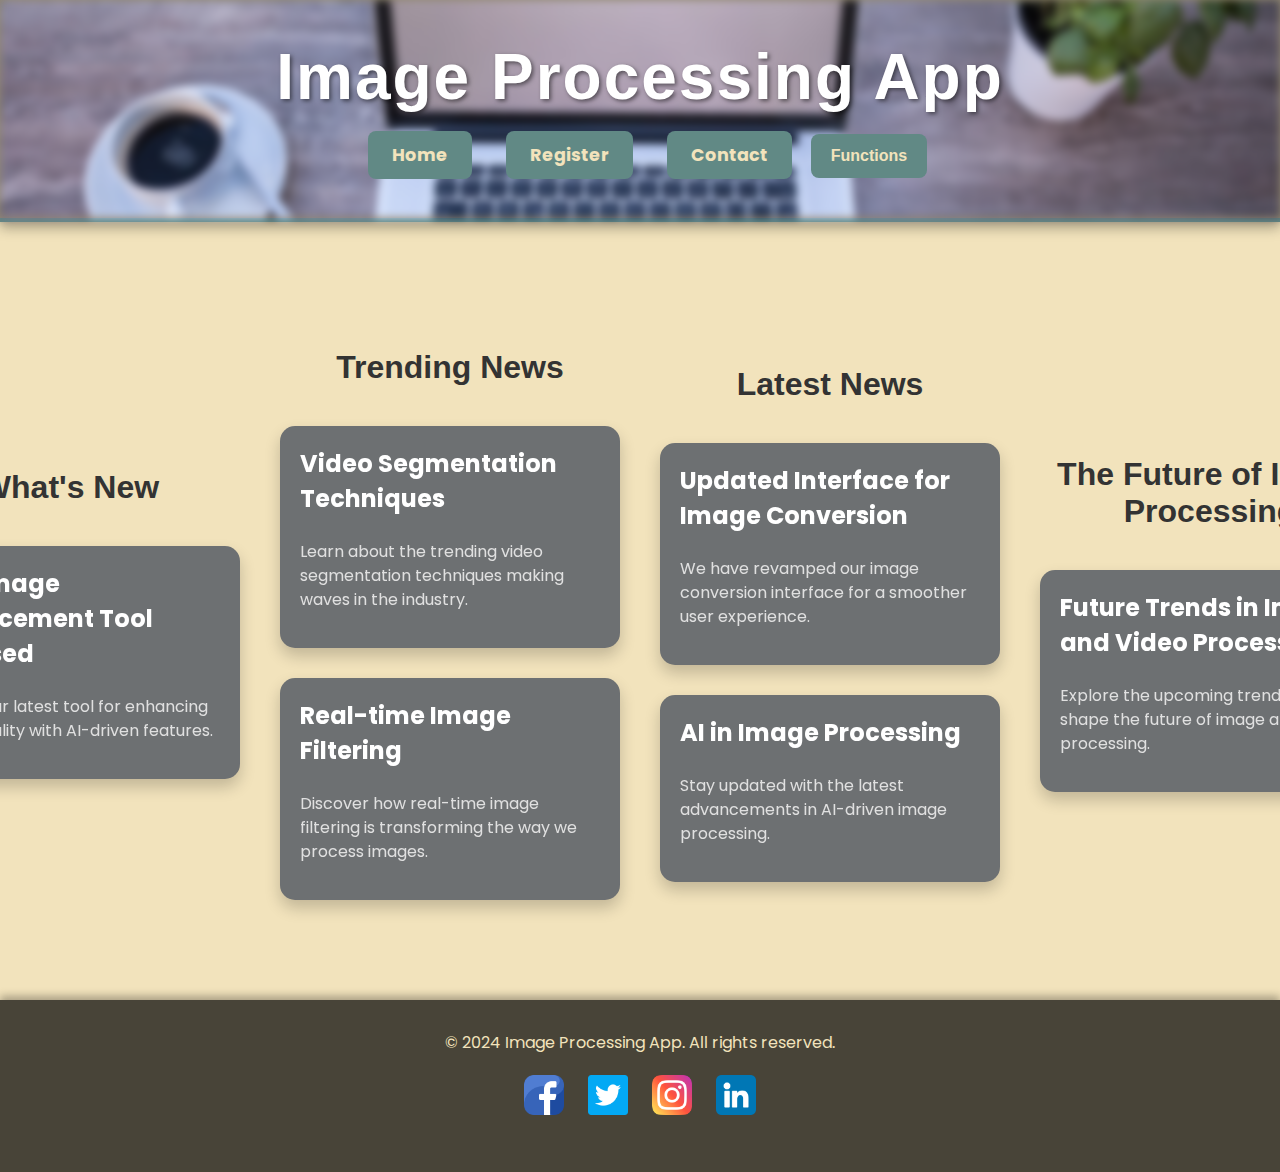
<file: index.html>
<!DOCTYPE html>
<html lang="en">
<head>
    <meta charset="viewport" content="width=device-width, initial-scale=1.0">
    <meta charset="UTF-8">
    <title>Image Processing App</title>
    <link rel="stylesheet" href="styles.css">
    <link rel="stylesheet" href="media.css">
    <link rel="icon" href="icom.png" type="image/x-icon">
    <link href="https://fonts.googleapis.com/css2?family=Poppins:wght@400;600&display=swap" rel="stylesheet">
</head>
<body>
    <header>
        <div class="header-container">
            <h1>Image Processing App</h1>
            
            <nav>
                <a href="home.html" class="nav-link">Home</a>
                <a href="Register.html" class="nav-link">Register</a>
                
                <a href="contact.html" class="nav-link">Contact</a>
                
                <!-- Dropdown Button -->
                <div class="dropdown">
                    <button class="dropdown-btn">Functions</button>
                    <div class="dropdown-content">
                        <a href="enhance.html" class="dropdown-item">Enhance</a>
                        <a href="filter.html" class="dropdown-item">Filters</a>
                        <a href="Convert.html" class="dropdown-item">Convert</a>
                        <a href="segmentation.html" class="dropdown-item">Segmentation</a>
                    </div> 
                </div>
            </nav>
        </div>
    </header>

    <main>
        <section id="whats-new" class="news-section">
            <h2>What's New</h2>
            <div class="news-container">
                <div class="news-card">
                    <h3>New Image Enhancement Tool Released</h3>
                    <p>Explore our latest tool for enhancing image quality with AI-driven features.</p>
                </div>
            </div>
        </section>

        <section id="trending-news" class="news-section">
            <h2>Trending News</h2>
            <div class="news-container">
                <div class="news-card">
                    <h3>Video Segmentation Techniques</h3>
                    <p>Learn about the trending video segmentation techniques making waves in the industry.</p>
                </div>
                <div class="news-card">
                    <h3>Real-time Image Filtering</h3>
                    <p>Discover how real-time image filtering is transforming the way we process images.</p>
                </div>
            </div>
        </section>

        <section id="latest-news" class="news-section">
            <h2>Latest News</h2>
            <div class="news-container">
                <div class="news-card">
                    <h3>Updated Interface for Image Conversion</h3>
                    <p>We have revamped our image conversion interface for a smoother user experience.</p>
                </div>
                <div class="news-card">
                    <h3>AI in Image Processing</h3>
                    <p>Stay updated with the latest advancements in AI-driven image processing.</p>
                </div>
            </div>
        </section>

        <section id="future" class="news-section">
            <h2>The Future of Image Processing</h2>
            <div class="news-container">
                <div class="news-card">
                    <h3>Future Trends in Image and Video Processing</h3>
                    <p>Explore the upcoming trends that will shape the future of image and video processing.</p>
                </div>
            </div>
        </section>
    </main>

    <footer>
        <p>&copy; 2024 Image Processing App. All rights reserved.</p>
        <div class="social-links">
            <a href="https://facebook.com" class="social-link" target="_blank">
                <img src="fb.png" alt="Facebook">
            </a>
            <a href="https://x.com/ShortTemperd007" class="social-link" target="_blank">
                <img src="x2.png" alt="Twitter">
            </a>
            <a href="https://www.instagram.com/shorttemperd007/" class="social-link" target="_blank">
                <img src="insta.png" alt="Instagram">
            </a>
            <a href="https://www.linkedin.com/in/muhammad-huzaifa-anjum-a80aa0279/" class="social-link" target="_blank">
                <img src="link.png" alt="LinkedIn">
            </a>
        </div>
    </footer> 
 
    <script src="enhance.js"></script>
</body>
</html>
</file>
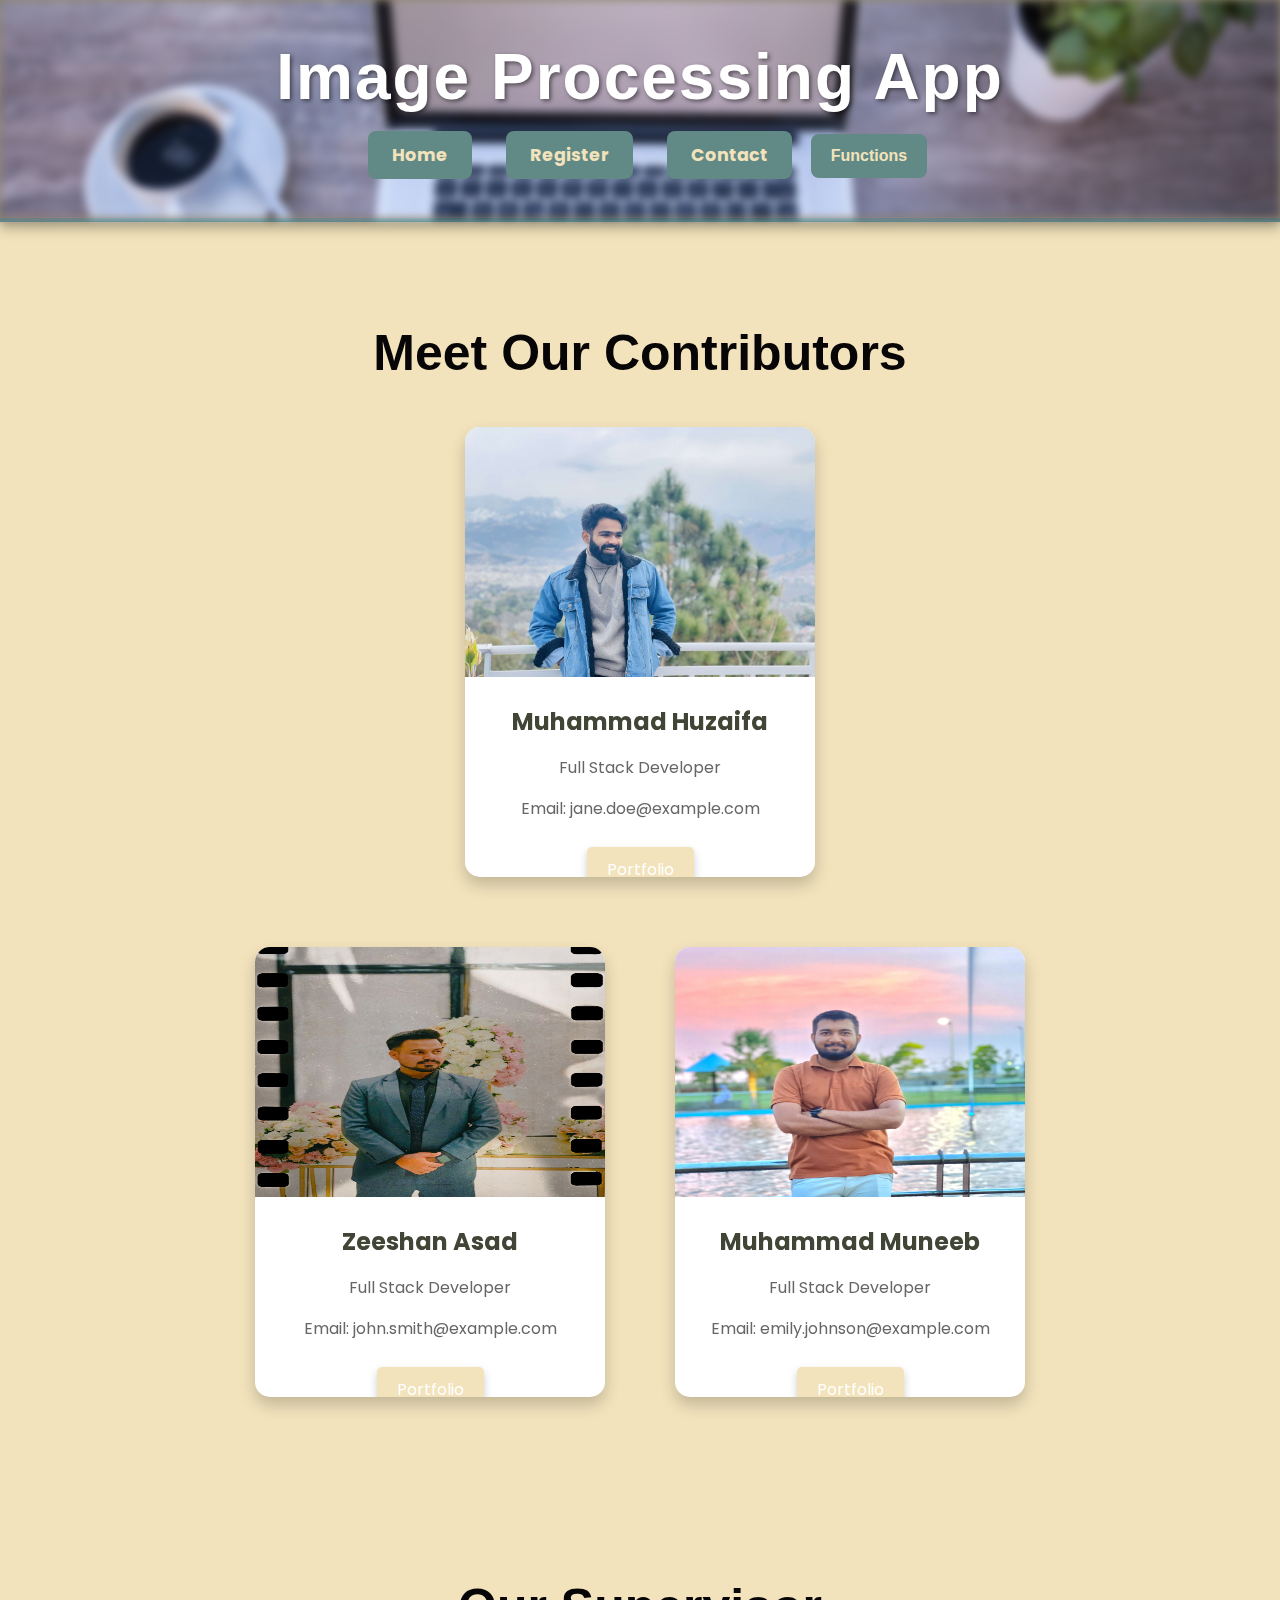
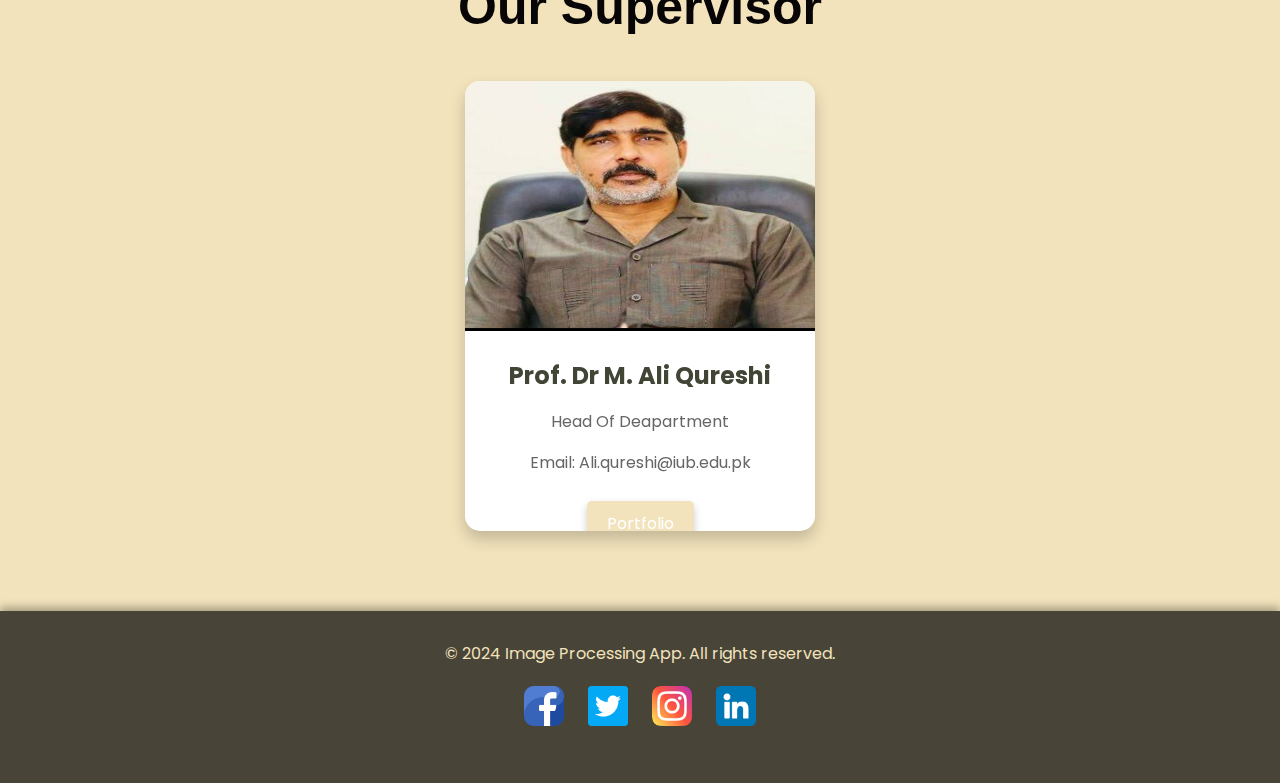
<file: contact.html>
<!DOCTYPE html>
<html lang="en">
<head>
    <meta name="viewport" content="width=device-width, initial-scale=1.0">
    <meta charset="UTF-8">
    <title>Image Processing App</title>
    <link rel="stylesheet" href="styles.css">
    <link rel="stylesheet" href="media.css">
    <link rel="icon" href="icom.png" type="image/x-icon">
    <link href="https://fonts.googleapis.com/css2?family=Poppins:wght@400;600&display=swap" rel="stylesheet">
</head>
<body>
    <header>
        <div class="header-container">
            <h1>Image Processing App</h1>
            
            <nav>
                <a href="home.html" class="nav-link">Home</a>
                <a href="Register.html" class="nav-link">Register</a>
             
                <a href="contact.html" class="nav-link">Contact</a>
                
                <!-- Dropdown Button -->
                <div class="dropdown">
                    <button class="dropdown-btn">Functions</button>
                    <div class="dropdown-content">
                        <a href="enhance.html" class="dropdown-item">Enhance</a>
                        <a href="filter.html" class="dropdown-item">Filters</a>
                        <a href="Convert.html" class="dropdown-item">Convert</a>
                        <a href="segmentation.html" class="dropdown-item">Segmentation</a>
                    </div>
                </div>
            </nav>
        </div>
    </header>


    <section id="contributors" class="contributors-section">
        <h2>Meet Our Contributors</h2>
        <div class="contributors-container">
            <div class="row single">
                <div class="contributor-card">
                    <img src="bg.jpg" alt="Contributor 1">
                    <div class="contributor-info">
                        <h3>Muhammad Huzaifa</h3>
                        <p>Full Stack Developer</p>
                        <p>Email: jane.doe@example.com</p>

                        <a href="https://shorttemperd007.github.io/Portfolio_2/index.html" class="btn">Portfolio</a>
                    </div>
                </div>
            </div>
            <div class="row">
                <div class="contributor-card">
                    <img src="zeeshan.jpg" alt="Contributor 2">
                    <div class="contributor-info">
                        <h3>Zeeshan Asad</h3>
                        <p>Full Stack Developer</p>
                        <p>Email: john.smith@example.com</p>
                        <a href="http://zeshanasad.github.io/resume" class="btn">Portfolio</a>
                    </div>
                </div>
                <div class="contributor-card">
                    <img src="muneeb.jpg" alt="Contributor 3">
                    <div class="contributor-info">
                        <h3>Muhammad Muneeb</h3>
                        <p>Full Stack Developer</p>
                        <p>Email: emily.johnson@example.com</p>
                        <a href="https://chaudharymuneeb47.github.io/Resume/" class="btn">Portfolio</a>
                    </div>
                </div>
            </div>
        </div>
    </section>



    <section id="supervisors" class="contributors-section">
        <h2>Our Supervisor</h2>
        <div class="contributors-container">
            <div class="row single">
                <div class="contributor-card">
                    <img src="sir.png" alt="Supervisor 1">
                    <div class="contributor-info">
                        <h3>Prof. Dr M. Ali Qureshi</h3>
                        <p>Head Of Deapartment</p>
                        <p>Email: Ali.qureshi@iub.edu.pk</p>
                        <a href="https://aliqureshi.info/" class="btn">Portfolio</a>
                    </div>
                </div>
           

    </section>
    




         

    <footer>
        <p>&copy; 2024 Image Processing App. All rights reserved.</p>
        <div class="social-links">
            <a href="https://facebook.com" class="social-link" target="_blank">
                <img src="fb.png" alt="Facebook">
            </a>
            <a href="https://x.com/ShortTemperd007" class="social-link" target="_blank">
                <img src="x2.png" alt="Twitter">
            </a>
            <a href="https://www.instagram.com/shorttemperd007/" class="social-link" target="_blank">
                <img src="insta.png" alt="Instagram">
            </a>
            <a href="https://www.linkedin.com/in/muhammad-huzaifa-anjum-a80aa0279/" class="social-link" target="_blank">
                <img src="link.png" alt="LinkedIn">
            </a>
        </div>
    </footer> 

    <script src="enhance.js"></script>
</body>
</html>
</file>
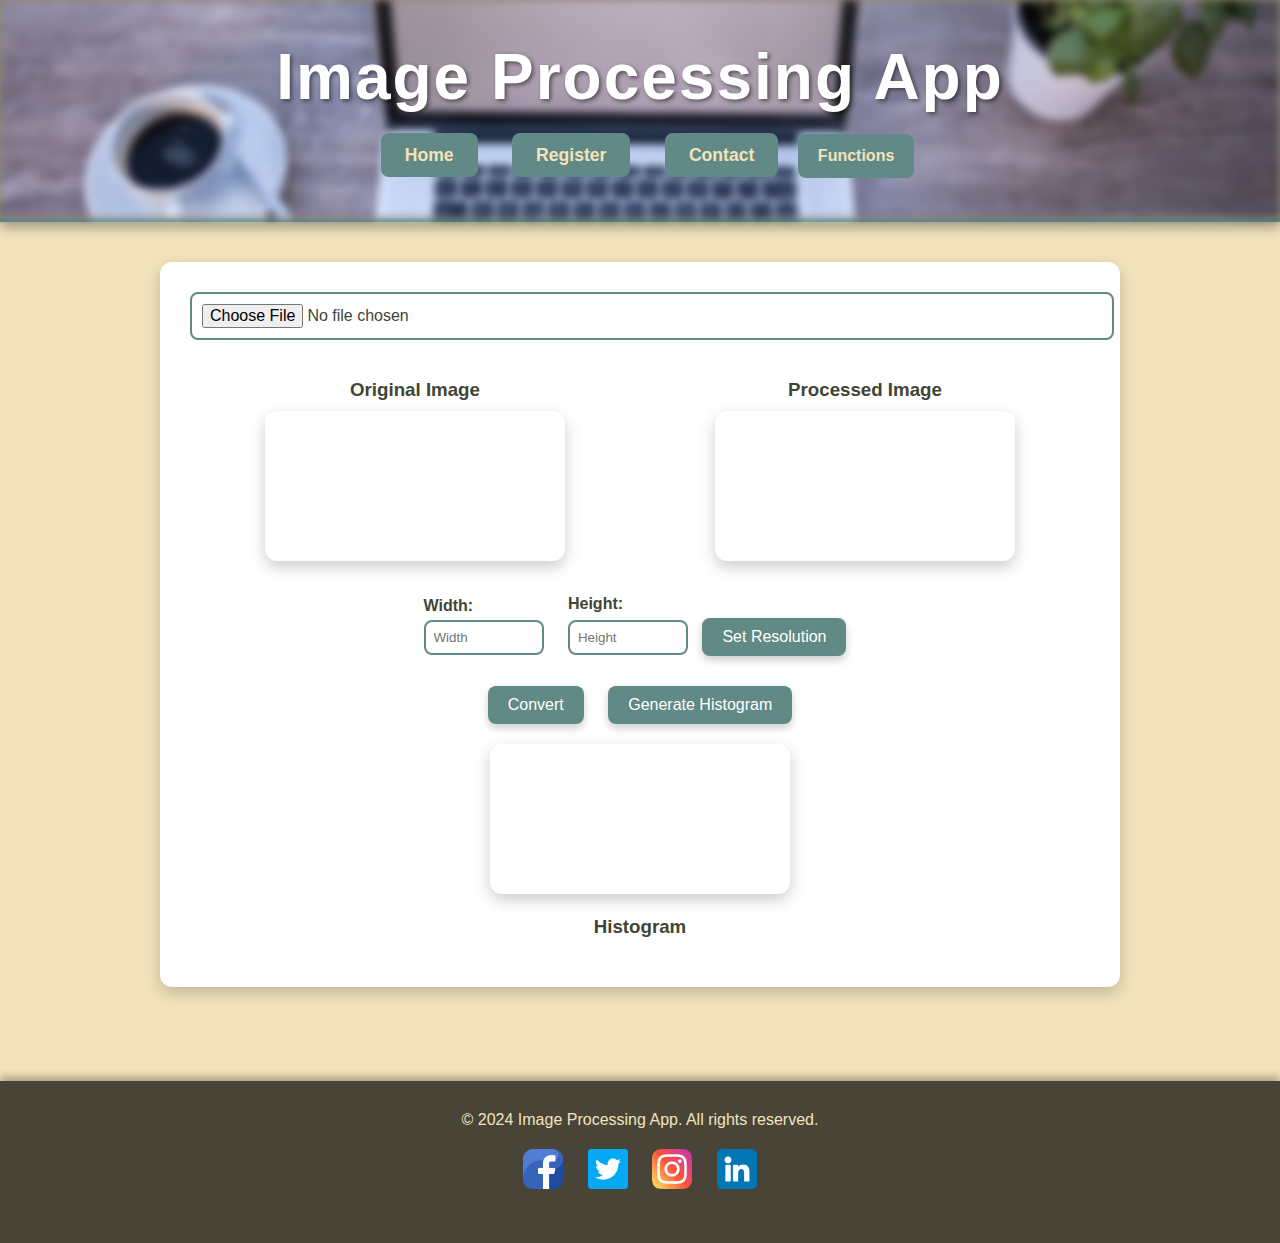
<file: convert.html>
<!DOCTYPE html>
<html lang="en">
<head>
    <meta charset="viewport" content="width=device-width, initial-scale=1.0">
    <meta charset="UTF-8">
    <title>Image Processing App</title>
    <link rel="stylesheet" href="styles.css">
    <link rel="stylesheet" href="media.css">
    <link rel="icon" href="icom.png" type="image/x-icon">
</head>
<body>
    <header>
        <div class="header-container">
            <h1>Image Processing App</h1>
            
            <nav>
                <a href="home.html" class="nav-link">Home</a>
                <a href="Register.html" class="nav-link">Register</a>
                
                <a href="contact.html" class="nav-link">Contact</a>
                
                <!-- Dropdown Button -->
                <div class="dropdown">
                    <button class="dropdown-btn">Functions</button>
                    <div class="dropdown-content">
                        <a href="enhance.html" class="dropdown-item">Enhance</a>
                        <a href="filter.html" class="dropdown-item">Filters</a>
                        <a href="Convert.html" class="dropdown-item">Convert</a>
                        <a href="segmentation.html" class="dropdown-item">Segmentation</a>
                    </div>
                </div>
            </nav>
        </div>
    </header>

    

    <main>
        <div class="container">
            <input type="file" id="imageUpload" accept="image/*" class="file-input">
            
            <div id="imageContainer">
                <div class="image-area">
                    <h3>Original Image</h3>
                    <canvas id="imageCanvas"></canvas>
                </div>
                <div class="image-area">
                    <h3>Processed Image</h3>
                    <canvas id="processedCanvas"></canvas>
                </div>
            </div>
            
            <div class="controls">
                <div class="control-group">
                    <label for="widthInput">Width:</label>
                    <input type="number" id="widthInput" placeholder="Width" min="1">
                </div>
                <div class="control-group">
                    <label for="heightInput">Height:</label>
                    <input type="number" id="heightInput" placeholder="Height" min="1">
                    <button id="resizeButton" class="btn">Set Resolution</button>
                </div>
                <div class="buttons">
                    <div class="dropdown">
                        <button id="convertButton" class="btn">Convert</button>
                        <div id="convertDropdown" class="dropdown-content">
                            <button id="colorToGreyButton" class="btn">Color to Grey</button>
                            <button id="rgbToPaletteButton" class="btn">RGB to Palette</button>
                            <button id="paletteToRgbButton" class="btn">Palette to RGB</button>
                            <button id="reducePaletteButton" class="btn">Reduce Palette Color</button>
                            <button id="to8BitButton" class="btn">To 8-bit Image</button>
                            <button id="to1BitButton" class="btn">To 1-bit Image</button>
                        </div>
                    </div>
                    <button id="generateHistogram" class="btn">Generate Histogram</button>
                </div>
            </div>
            
            <div id="histogramContainer">
                <canvas id="histogramCanvas"></canvas>
                <h3>Histogram</h3>
            </div>
        </div>
    </main>
 
    <br><br><br>

    <footer>
        <p>&copy; 2024 Image Processing App. All rights reserved.</p>
        <div class="social-links">
            <a href="https://facebook.com" class="social-link" target="_blank">
                <img src="fb.png" alt="Facebook">
            </a>
            <a href="https://x.com/ShortTemperd007" class="social-link" target="_blank">
                <img src="x2.png" alt="Twitter">
            </a>
            <a href="https://www.instagram.com/shorttemperd007/" class="social-link" target="_blank">
                <img src="insta.png" alt="Instagram">
            </a>
            <a href="https://www.linkedin.com/in/muhammad-huzaifa-anjum-a80aa0279/" class="social-link" target="_blank">
                <img src="link.png" alt="LinkedIn">
            </a>
        </div>
    </footer> 

    <script src="convert.js"></script>
</body>
</html>
</file>
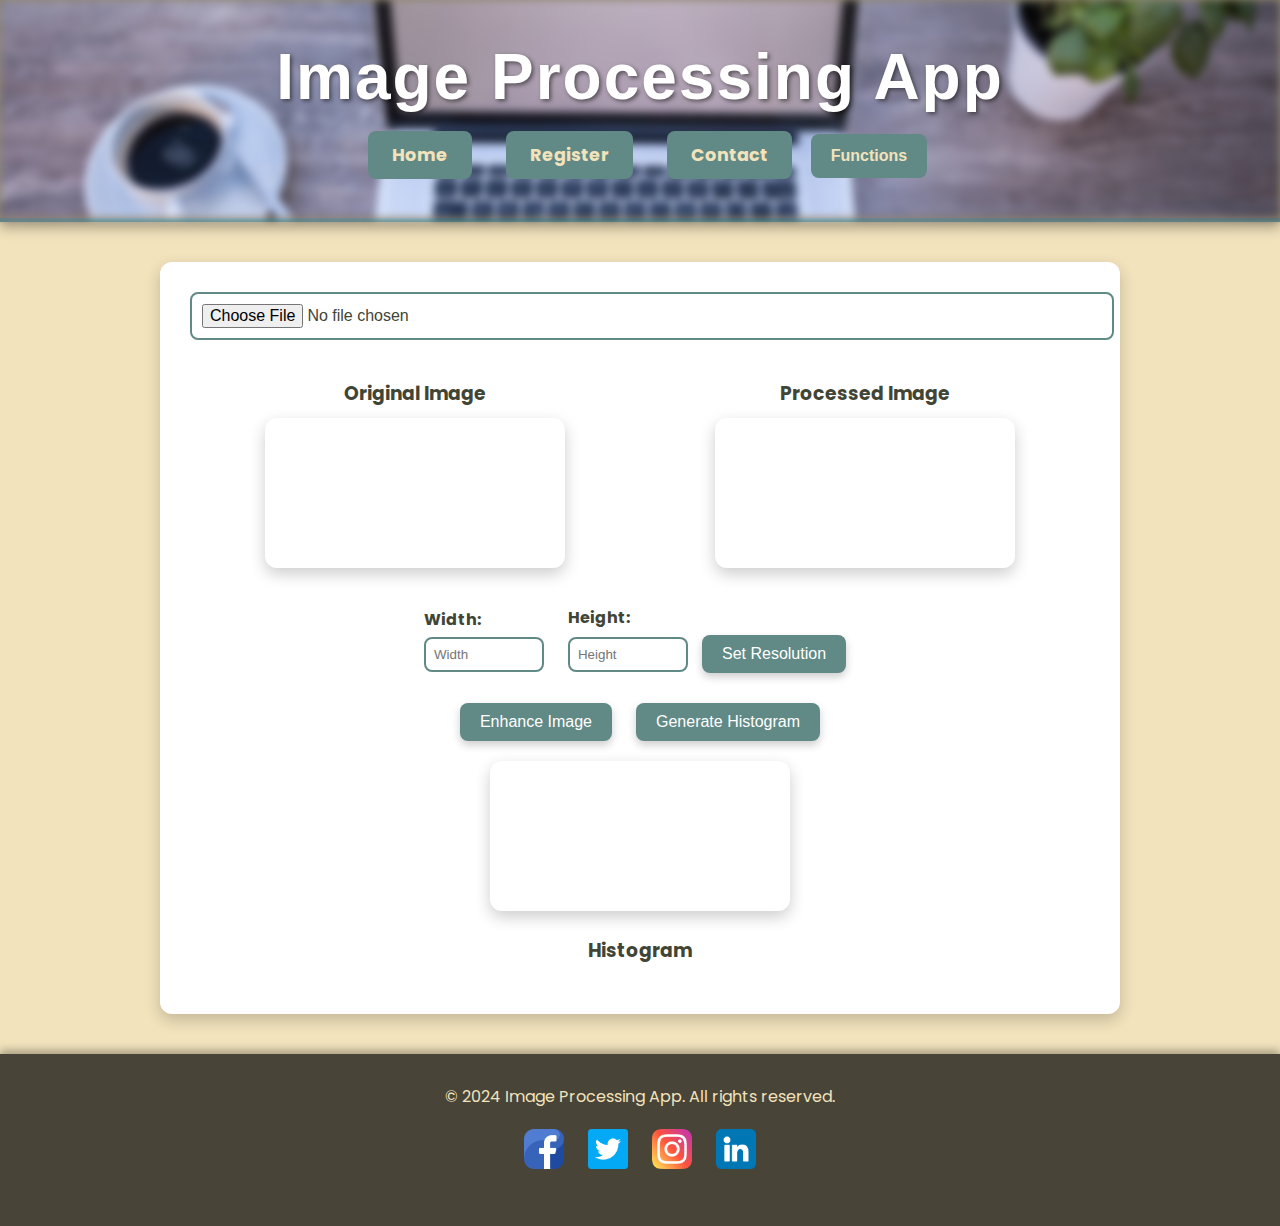
<file: enhance.html>
<!DOCTYPE html>
<html lang="en">
<head>
    <meta charset="viewport" content="width=device-width, initial-scale=1.0">
    <meta charset="UTF-8">
    <title>Image Processing App</title>
    <link rel="stylesheet" href="styles.css">
    <link rel="stylesheet" href="media.css">
    <link rel="icon" href="icom.png" type="image/x-icon">
    <link href="https://fonts.googleapis.com/css2?family=Poppins:wght@400;600&display=swap" rel="stylesheet">

</head>
<body>
    <header>
        <div class="header-container">
            <h1>Image Processing App</h1>
            
            <nav>
                <a href="home.html" class="nav-link">Home</a>
                <a href="Register.html" class="nav-link">Register</a>
                
                <a href="contact.html" class="nav-link">Contact</a>
                
                <!-- Dropdown Button -->
                <div class="dropdown">
                    <button class="dropdown-btn">Functions</button>
                    <div class="dropdown-content">
                        <a href="enhance.html" class="dropdown-item">Enhance</a>
                        <a href="filter.html" class="dropdown-item">Filters</a>
                        <a href="Convert.html" class="dropdown-item">Convert</a>
                        <a href="segmentation.html" class="dropdown-item">Segmentation</a>
                    </div> 
                </div>
            </nav>
        </div>
    </header>

    <main>
        <div class="container">
            <input type="file" id="imageUpload" accept="image/*" class="file-input">
            
            <div id="imageContainer">
                <div class="image-area">
                    <h3>Original Image</h3>
                    <canvas id="imageCanvas"></canvas>
                </div>
                <div class="image-area">
                    <h3>Processed Image</h3>
                    <canvas id="processedCanvas"></canvas>
                </div>
            </div>
            
            <div class="controls">
                <div class="control-group">
                    <label for="widthInput">Width:</label>
                    <input type="number" id="widthInput" placeholder="Width" min="1">
                </div>
                <div class="control-group">
                    <label for="heightInput">Height:</label>
                    <input type="number" id="heightInput" placeholder="Height" min="1">
                    <button id="resizeButton" class="btn">Set Resolution</button>
                </div>
                <div class="buttons">
                    
                    <div class="dropdown">
                        <button id="enhanceButton" class="btn">Enhance Image</button>
                        <div id="enhanceDropdown" class="dropdown-content">
                            <button id="equalizeButton" class="btn">Equalize Image</button>
                            <button id="sharpenButton" class="btn">Sharpen Image</button>
                            <button id="histobrightenButton" class="btn">Histogram Brighten</button>
                            <button id="gentlySharpenButton" class="btn">Gently Sharpen</button>
                            <button id="gammaBrightenButton" class="btn">Gamma Brighten</button>
                        </div>
                    </div>
                    
                    
                    <button id="generateHistogram" class="btn">Generate Histogram</button>
                </div>
            </div>
            
            <div id="histogramContainer">
                
                <canvas id="histogramCanvas"></canvas>
 
                <h3>Histogram</h3>
            </div>
        </div>
    </main>
 
    <footer>
        <p>&copy; 2024 Image Processing App. All rights reserved.</p>
        <div class="social-links">
            <a href="https://facebook.com" class="social-link" target="_blank">
                <img src="fb.png" alt="Facebook">
            </a>
            <a href="https://x.com/ShortTemperd007" class="social-link" target="_blank">
                <img src="x2.png" alt="Twitter">
            </a>
            <a href="https://www.instagram.com/shorttemperd007/" class="social-link" target="_blank">
                <img src="insta.png" alt="Instagram">
            </a>
            <a href="https://www.linkedin.com/in/muhammad-huzaifa-anjum-a80aa0279/" class="social-link" target="_blank">
                <img src="link.png" alt="LinkedIn">
            </a>
        </div>
    </footer> 
    

    <script src="enhance.js"></script>
</body>
</html>
</file>
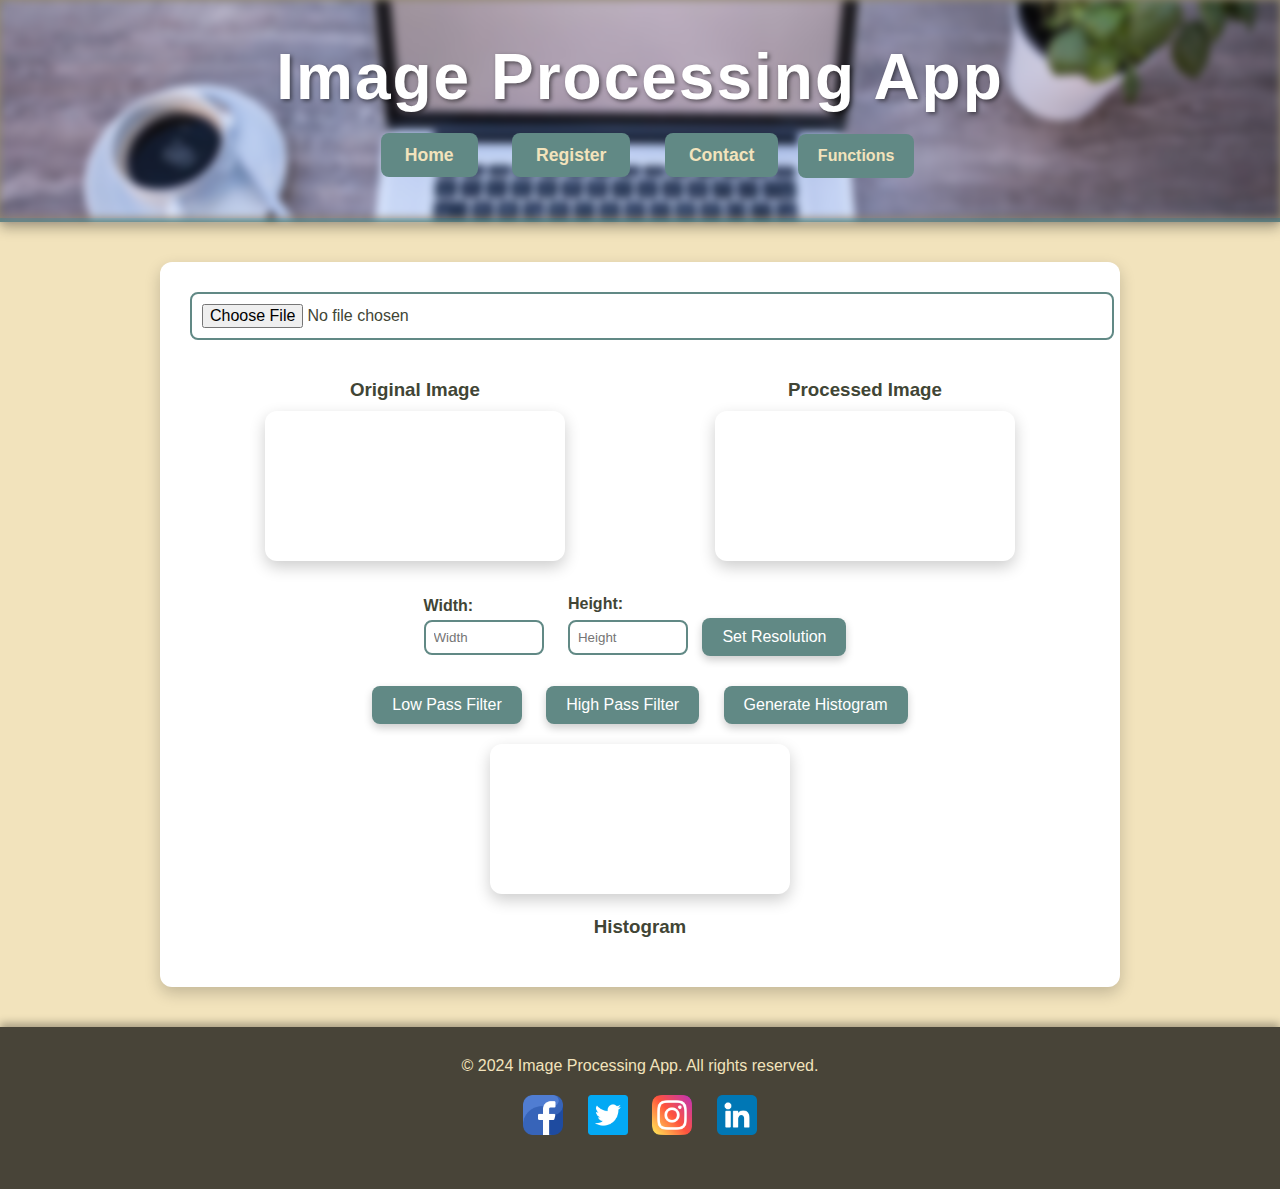
<file: filter.html>
<!DOCTYPE html>
<html lang="en">
<head>
    <meta charset="UTF-8">
    <meta name="viewport" content="width=device-width, initial-scale=1.0">
    <title>Image Processing App</title>
    <link rel="stylesheet" href="styles.css">
    <link rel="stylesheet" href="media.css">
    <link rel="icon" href="icom.png" type="image/x-icon">
</head>
<body>
    <header>
        <div class="header-container">
            <h1>Image Processing App</h1>
            
            <nav>
                <a href="#home" class="nav-link">Home</a>
                <a href="Register.html" class="nav-link">Register</a>
                
                <a href="#contact" class="nav-link">Contact</a>
                
                <!-- Dropdown Button -->
                <div class="dropdown">
                    <button class="dropdown-btn">Functions</button>
                    <div class="dropdown-content">
                        <a href="enhance.html" class="dropdown-item">Enhance</a>
                        <a href="filter.html" class="dropdown-item">Filters</a>
                        <a href="convert.html" class="dropdown-item">Convert</a>
                        <a href="segmentation.html" class="dropdown-item">Segmentation</a>
                    </div> 
                </div>
            </nav>
        </div>
    </header>
    
    <main>
        <div class="container">
            <input type="file" id="imageUpload" accept="image/*" class="file-input">
            
            <div id="imageContainer">
                <div class="image-area">
                    <h3>Original Image</h3>
                    <canvas id="imageCanvas"></canvas>
                </div>
                <div class="image-area">
                    <h3>Processed Image</h3>
                    <canvas id="processedCanvas"></canvas>
                </div>
            </div>
            
            <div class="controls">
                <div class="control-group">
                    <label for="widthInput">Width:</label>
                    <input type="number" id="widthInput" placeholder="Width" min="1">
                </div>
                <div class="control-group">
                    <label for="heightInput">Height:</label>
                    <input type="number" id="heightInput" placeholder="Height" min="1">
                    <button id="resizeButton" class="btn">Set Resolution</button>
                </div>
                <div class="buttons">
                    <div class="dropdown">
                        <button id="lowPassButton" class="btn">Low Pass Filter</button>
                        <div id="lowPassDropdown" class="dropdown-content">
                            <button id="averagingButton" class="btn">Averaging Filter</button>
                            <button id="binomialButton" class="btn">Binomial Filter</button>
                            <button id="medianButton" class="btn">Median Filter</button>
                            <button id="centeredWeightMedianButton" class="btn">Centered Weight Median Filter</button>
                        </div>
                    </div>
                    <div class="dropdown">
                        <button id="highPassButton" class="btn">High Pass Filter</button>
                        <div id="highPassDropdown" class="dropdown-content">
                            <button id="laplacianButton" class="btn">Laplacian Filter</button>
                            <button id="robertsButton" class="btn">Roberts Filter</button>
                            <button id="gradientButton" class="btn">Gradient Filter</button>
                        </div>
                    </div>
                    <button id="generateHistogram" class="btn">Generate Histogram</button>
                </div>
            </div>
            
            <div id="histogramContainer">
                <canvas id="histogramCanvas"></canvas>
                <h3>Histogram</h3>
            </div>
        </div>
    </main>

    <footer>
        <p>&copy; 2024 Image Processing App. All rights reserved.</p>
        <div class="social-links">
            <a href="https://facebook.com" class="social-link" target="_blank">
                <img src="fb.png" alt="Facebook">
            </a>
            <a href="https://x.com/ShortTemperd007" class="social-link" target="_blank">
                <img src="x2.png" alt="Twitter">
            </a>
            <a href="https://www.instagram.com/shorttemperd007/" class="social-link" target="_blank">
                <img src="insta.png" alt="Instagram">
            </a>
            <a href="https://www.linkedin.com/in/muhammad-huzaifa-anjum-a80aa0279/" class="social-link" target="_blank">
                <img src="link.png" alt="LinkedIn">
            </a>
        </div>
    </footer> 

    <script src="filter.js"></script>
</body>
</html>
</file>
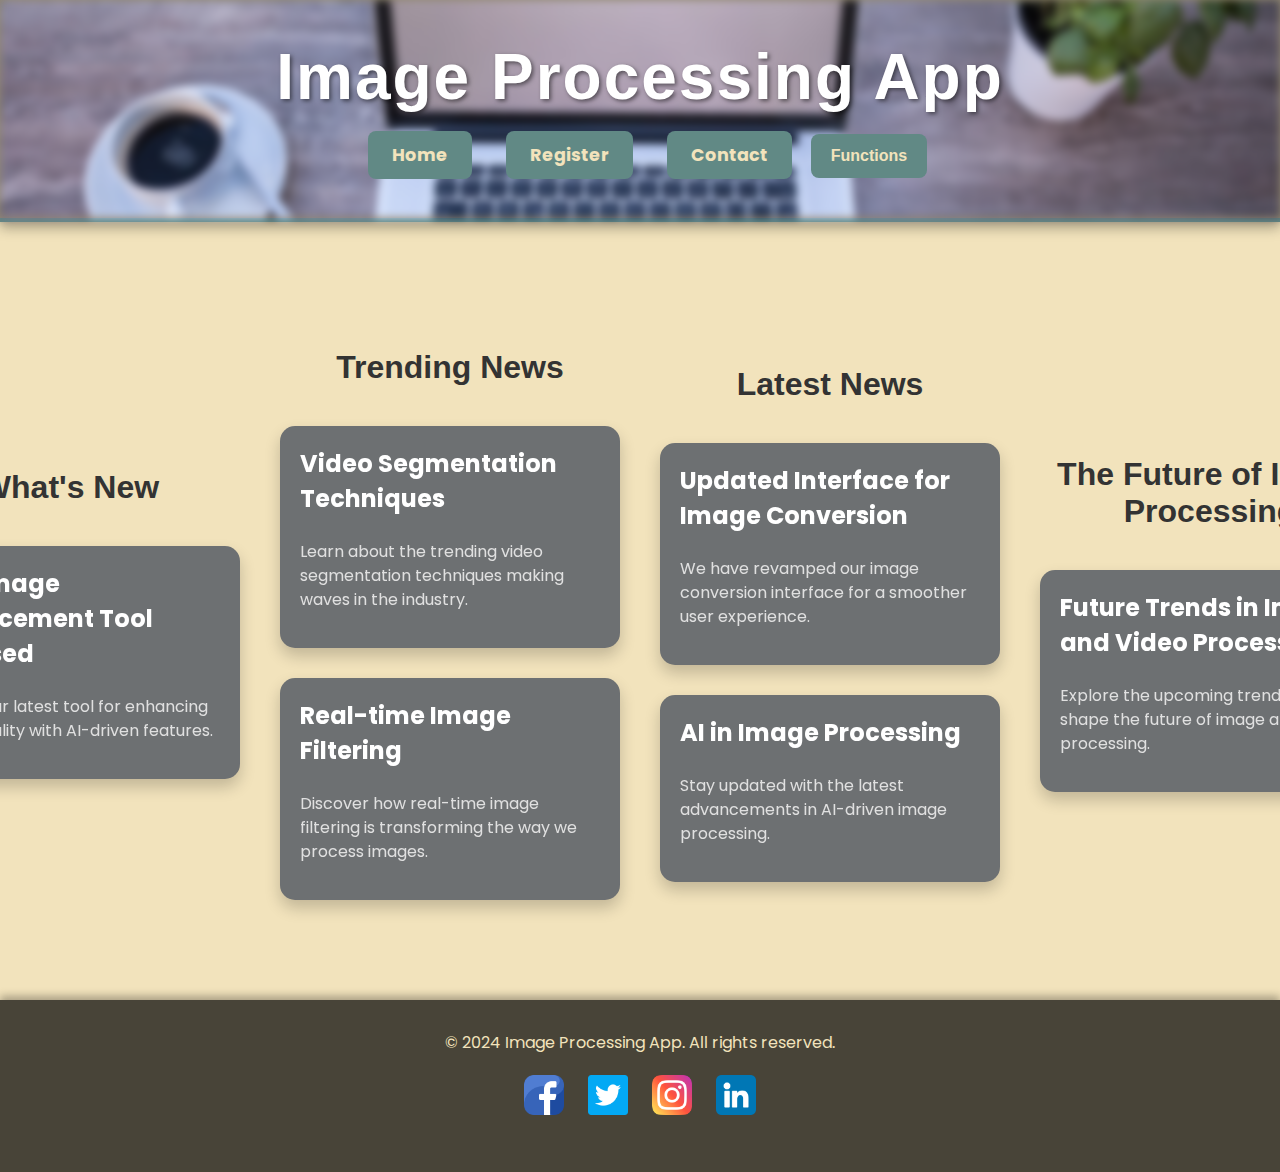
<file: home.html>
<!DOCTYPE html>
<html lang="en">
<head>
    <meta charset="viewport" content="width=device-width, initial-scale=1.0">
    <meta charset="UTF-8">
    <title>Image Processing App</title>
    <link rel="stylesheet" href="styles.css">
    <link rel="stylesheet" href="media.css">
    <link rel="icon" href="icom.png" type="image/x-icon">
    <link href="https://fonts.googleapis.com/css2?family=Poppins:wght@400;600&display=swap" rel="stylesheet">
</head>
<body>
    <header>
        <div class="header-container">
            <h1>Image Processing App</h1>
            
            <nav>
                <a href="home.html" class="nav-link">Home</a>
                <a href="Register.html" class="nav-link">Register</a>
                
                <a href="contact.html" class="nav-link">Contact</a>
                
                <!-- Dropdown Button -->
                <div class="dropdown">
                    <button class="dropdown-btn">Functions</button>
                    <div class="dropdown-content">
                        <a href="enhance.html" class="dropdown-item">Enhance</a>
                        <a href="filter.html" class="dropdown-item">Filters</a>
                        <a href="Convert.html" class="dropdown-item">Convert</a>
                        <a href="segmentation.html" class="dropdown-item">Segmentation</a>
                    </div> 
                </div>
            </nav>
        </div>
    </header>

    <main>
        <section id="whats-new" class="news-section">
            <h2>What's New</h2>
            <div class="news-container">
                <div class="news-card">
                    <h3>New Image Enhancement Tool Released</h3>
                    <p>Explore our latest tool for enhancing image quality with AI-driven features.</p>
                </div>
            </div>
        </section>

        <section id="trending-news" class="news-section">
            <h2>Trending News</h2>
            <div class="news-container">
                <div class="news-card">
                    <h3>Video Segmentation Techniques</h3>
                    <p>Learn about the trending video segmentation techniques making waves in the industry.</p>
                </div>
                <div class="news-card">
                    <h3>Real-time Image Filtering</h3>
                    <p>Discover how real-time image filtering is transforming the way we process images.</p>
                </div>
            </div>
        </section>

        <section id="latest-news" class="news-section">
            <h2>Latest News</h2>
            <div class="news-container">
                <div class="news-card">
                    <h3>Updated Interface for Image Conversion</h3>
                    <p>We have revamped our image conversion interface for a smoother user experience.</p>
                </div>
                <div class="news-card">
                    <h3>AI in Image Processing</h3>
                    <p>Stay updated with the latest advancements in AI-driven image processing.</p>
                </div>
            </div>
        </section>

        <section id="future" class="news-section">
            <h2>The Future of Image Processing</h2>
            <div class="news-container">
                <div class="news-card">
                    <h3>Future Trends in Image and Video Processing</h3>
                    <p>Explore the upcoming trends that will shape the future of image and video processing.</p>
                </div>
            </div>
        </section>
    </main>

    <footer>
        <p>&copy; 2024 Image Processing App. All rights reserved.</p>
        <div class="social-links">
            <a href="https://facebook.com" class="social-link" target="_blank">
                <img src="fb.png" alt="Facebook">
            </a>
            <a href="https://x.com/ShortTemperd007" class="social-link" target="_blank">
                <img src="x2.png" alt="Twitter">
            </a>
            <a href="https://www.instagram.com/shorttemperd007/" class="social-link" target="_blank">
                <img src="insta.png" alt="Instagram">
            </a>
            <a href="https://www.linkedin.com/in/muhammad-huzaifa-anjum-a80aa0279/" class="social-link" target="_blank">
                <img src="link.png" alt="LinkedIn">
            </a>
        </div>
    </footer> 
 
    <script src="enhance.js"></script>
</body>
</html>
</file>
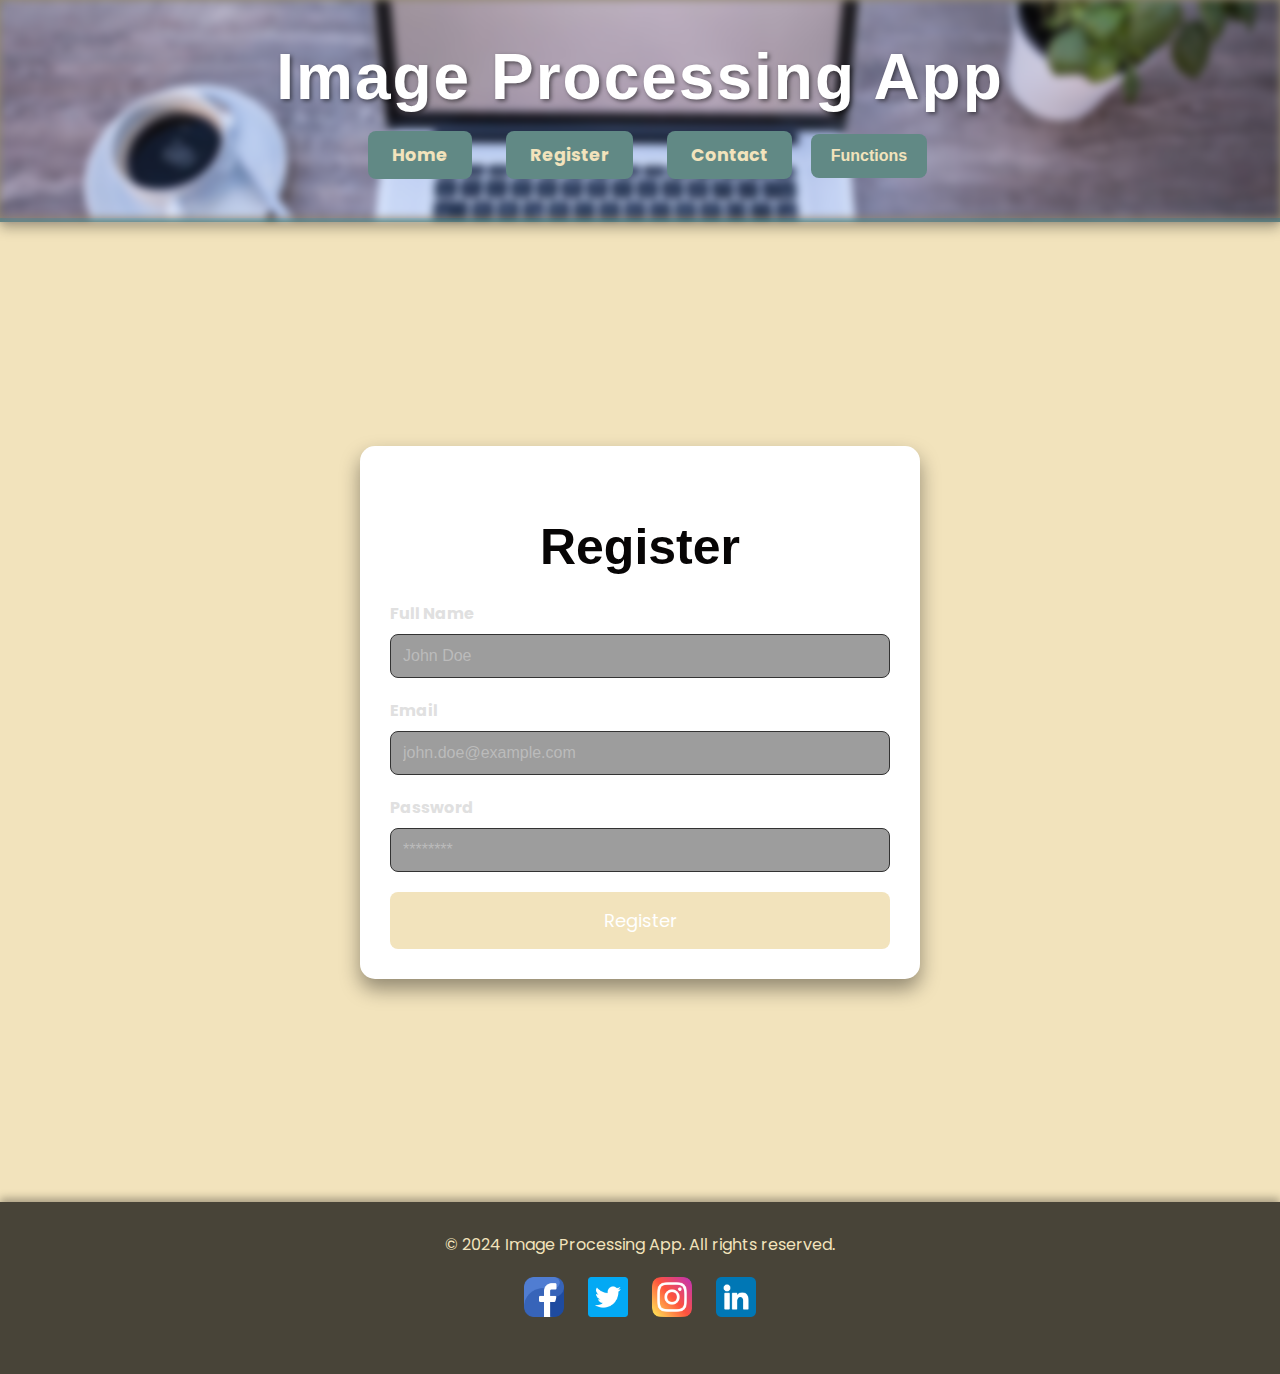
<file: register.html>
<!DOCTYPE html>
<html lang="en">
<head>
    <meta charset="viewport" content="width=device-width, initial-scale=1.0">
    <meta charset="UTF-8">
    <title>Image Processing App</title>
    <link rel="stylesheet" href="styles.css">
    <link rel="stylesheet" href="media.css">
    <link rel="icon" href="icom.png" type="image/x-icon">
    <link href="https://fonts.googleapis.com/css2?family=Poppins:wght@400;600&display=swap" rel="stylesheet">

</head>
<body>
    <header>
        <div class="header-container">
            <h1>Image Processing App</h1>
            
            <nav>
                <a href="home.html" class="nav-link">Home</a>
                <a href="Register.html" class="nav-link">Register</a>
               
                <a href="contact.html" class="nav-link">Contact</a>
                
                <!-- Dropdown Button -->
                <div class="dropdown">
                    <button class="dropdown-btn">Functions</button>
                    <div class="dropdown-content">
                        <a href="enhance.html" class="dropdown-item">Enhance</a>
                        <a href="filter.html" class="dropdown-item">Filters</a>
                        <a href="Convert.html" class="dropdown-item">Convert</a>
                        <a href="segmentation.html" class="dropdown-item">Segmentation</a>
                    </div> 
                </div>
            </nav>
        </div>
    </header>

    <!-- Registration Form Section -->
    <section class="registration-section">
        <div class="registration-container">
            <h2>Register</h2>
            <form class="registration-form">
                <div class="form-group">
                    <label for="name">Full Name</label>
                    <input type="text" id="name" name="name" placeholder="John Doe" required>
                </div>
                <div class="form-group">
                    <label for="email">Email</label>
                    <input type="email" id="email" name="email" placeholder="john.doe@example.com" required>
                </div>
                <div class="form-group">
                    <label for="password">Password</label>
                    <input type="password" id="password" name="password" placeholder="********" required>
                </div>
                <button type="submit" class="submit-btn">Register</button>
            </form>
        </div>
    </section>

    <footer>
        <p>&copy; 2024 Image Processing App. All rights reserved.</p>
        <div class="social-links">
            <a href="https://facebook.com" class="social-link" target="_blank">
                <img src="fb.png" alt="Facebook">
            </a>
            <a href="https://x.com/ShortTemperd007" class="social-link" target="_blank">
                <img src="x2.png" alt="Twitter">
            </a>
            <a href="https://www.instagram.com/shorttemperd007/" class="social-link" target="_blank">
                <img src="insta.png" alt="Instagram">
            </a>
            <a href="https://www.linkedin.com/in/muhammad-huzaifa-anjum-a80aa0279/" class="social-link" target="_blank">
                <img src="link.png" alt="LinkedIn">
            </a>
        </div>
    </footer> 

    <script src="enhance.js"></script>
</body>
</html>
</file>
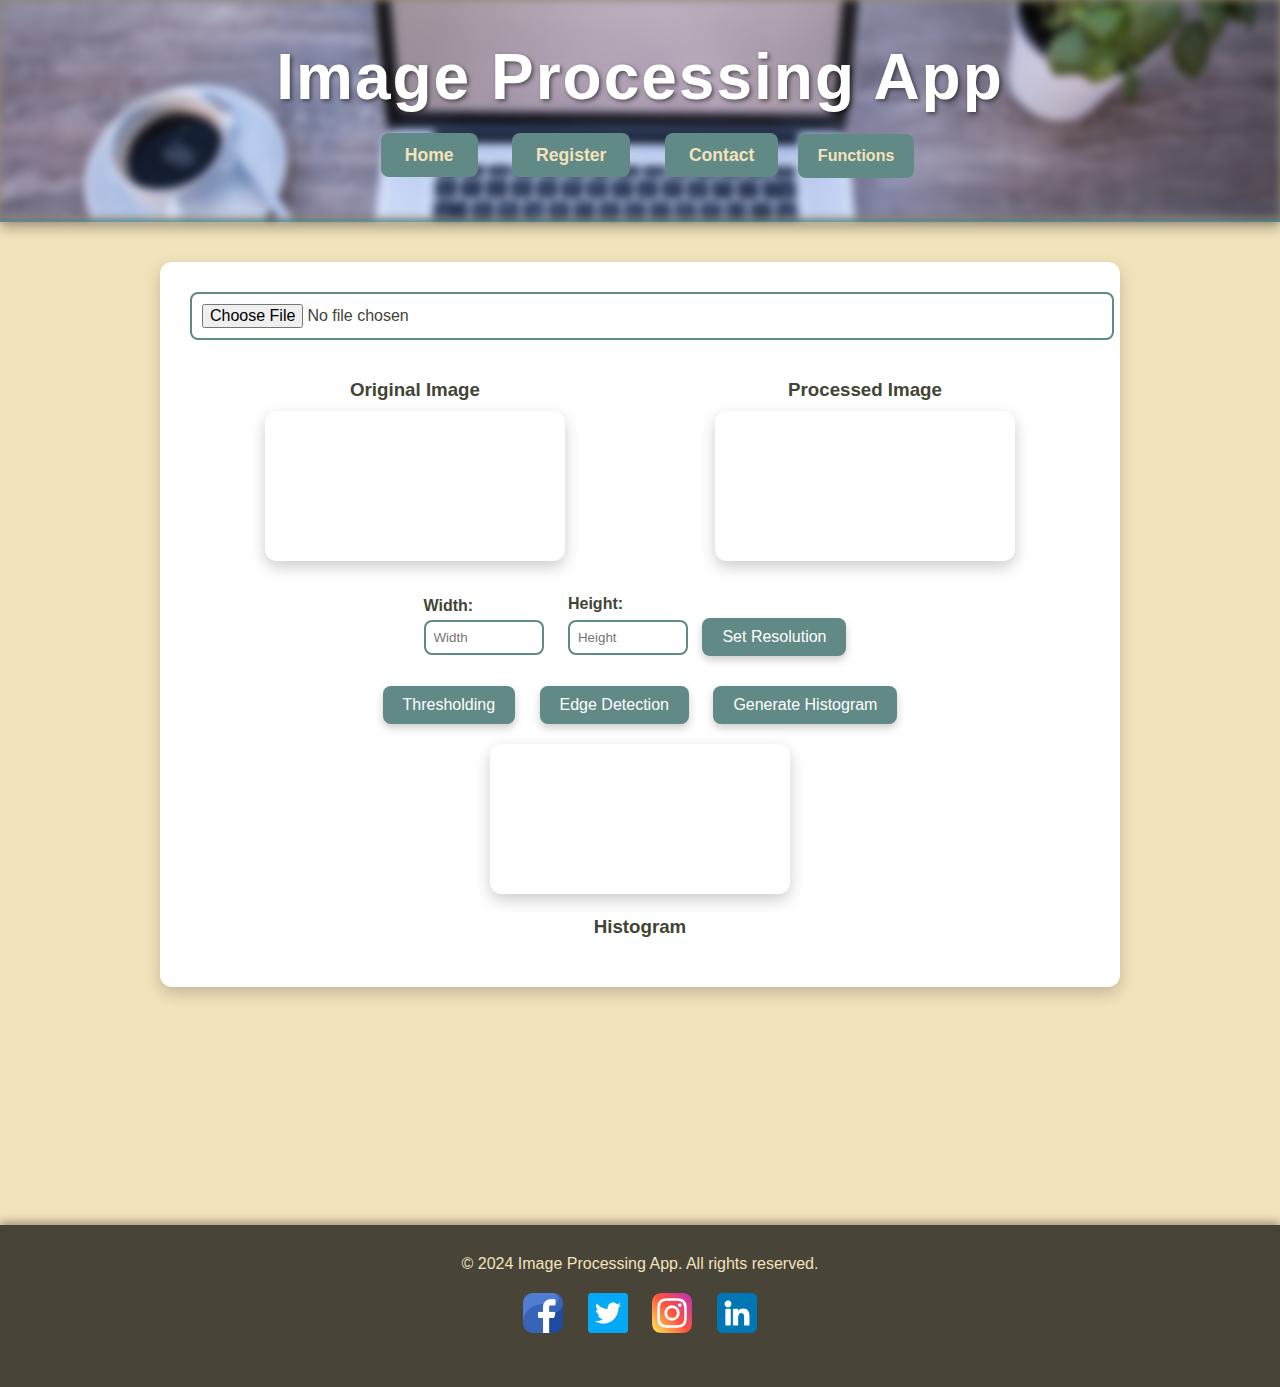
<file: segmentation.html>
<!DOCTYPE html>
<html lang="en">
<head>
    <meta charset="UTF-8">
    <meta name="viewport" content="width=device-width, initial-scale=1.0">
    <title>Image Processing App</title>
    <link rel="stylesheet" href="styles.css">
    <link rel="stylesheet" href="media.css">
    <link rel="icon" href="icom.png" type="image/x-icon">
    
</head>
<body>
    <header>
        <div class="header-container">
            <h1>Image Processing App</h1>
           
            <nav>
                <a href="home.html" class="nav-link">Home</a>
                <a href="Register.html" class="nav-link">Register</a>
                
                <a href="contact.html" class="nav-link">Contact</a>
                
                <!-- Dropdown Button -->
                <div class="dropdown">
                    <button class="dropdown-btn">Functions</button>
                    <div class="dropdown-content">
                        <a href="enhance.html" class="dropdown-item">Enhance</a>
                        <a href="filter.html" class="dropdown-item">Filters</a>
                        <a href="convert.html" class="dropdown-item">Convert</a>
                        <a href="segmentation.html" class="dropdown-item">Segmentation</a>
 
                    </div>
                </div>
            </nav>
        </div>
    </header>
    
    <main>
        <div class="container">
            <input type="file" id="imageUpload" accept="image/*" class="file-input">
            
            <div id="imageContainer">
                <div class="image-area">
                    <h3>Original Image</h3>
                    <canvas id="imageCanvas"></canvas>
                </div>
                <div class="image-area">
                    <h3>Processed Image</h3>
                    <canvas id="processedCanvas"></canvas>
                </div>
            </div>
            
            <div class="controls">
                <div class="control-group">
                    <label for="widthInput">Width:</label>
                    <input type="number" id="widthInput" placeholder="Width" min="1">
                </div>
                <div class="control-group">
                    <label for="heightInput">Height:</label>
                    <input type="number" id="heightInput" placeholder="Height" min="1">
                    <button id="resizeButton" class="btn">Set Resolution</button>
                </div>
                <div class="buttons">
                    <div class="dropdown">
                        <button id="thresholdingButton" class="btn">Thresholding</button>
                        <div id="thresholdingDropdown" class="dropdown-content">
                            <button id="otsuMethodButton" class="btn">Otsu Method</button>
                            <button id="punMethodButton" class="btn">Pun Method</button>
                            <button id="userThresholdingButton" class="btn">User Thresholding</button>
                            <button id="kapurMethodButton" class="btn">Kapur Method</button>
                            <button id="sahooMethodButton" class="btn">Sahoo Method</button>
                            <button id="wongMethodButton" class="btn">Wong Method</button>
                            <button id="kittlerMethodButton" class="btn">Kittler Method</button>
                            <button id="illingworthMethodButton" class="btn">Illingworth Method</button>
                            <button id="abutalebMethodButton" class="btn">Abutaleb Method</button>
                        </div>
                    </div>
                    
                    
                    <div class="dropdown">
                        <button id="edgeDetectionButton" class="btn">Edge Detection</button>
                        <div id="edgeDetectionDropdown" class="dropdown-content">
                            <button id="traceButton" class="btn">Trace</button>
                            <button id="cannyButton" class="btn">Canny</button>
                            <button id="edgeDetectionButton" class="btn">Edge Detection</button>
                        </div>
                    </div>
                    
                    <button id="generateHistogram" class="btn">Generate Histogram</button>
                </div>
            </div>
             
            <div id="histogramContainer">
                
                <canvas id="histogramCanvas"></canvas>
                <h3>Histogram</h3>
            </div>
        </div>
    </main>
    <br><br><br><br><br><br><br><br><br><br><br>

    <footer>
        <p>&copy; 2024 Image Processing App. All rights reserved.</p>
        <div class="social-links">
            <a href="https://facebook.com" class="social-link" target="_blank">
                <img src="fb.png" alt="Facebook">
            </a>
            <a href="https://x.com/ShortTemperd007" class="social-link" target="_blank">
                <img src="x2.png" alt="Twitter">
            </a>
            <a href="https://www.instagram.com/shorttemperd007/" class="social-link" target="_blank">
                <img src="insta.png" alt="Instagram">
            </a>
            <a href="https://www.linkedin.com/in/muhammad-huzaifa-anjum-a80aa0279/" class="social-link" target="_blank">
                <img src="link.png" alt="LinkedIn">
            </a>
        </div>
    </footer> 

    <script src="segmentation.js"></script>
</body>
</html>
</file>
<file: styles.css>
/* Base styles */
body {
    font-family: 'Poppins', sans-serif;
    background-color: #f2e3bc; /* Light beige background */
    margin: 0;
    padding: 0;
    display: flex;
    flex-direction: column;
    min-height: 100vh;
    color: #414535; /* Dark grey for text */
}

/* Header styles */
header {
    position: relative;
    background: rgba(0, 0, 0, 0.4); /* Semi-transparent background */
    padding: 40px 0; /* More padding for a spacious look */
    text-align: center;
    box-shadow: 0 6px 12px rgba(0, 0, 0, 0.3);
    border-bottom: 4px solid #618985; /* Add a border for a cleaner separation */
}

.header-container {
    position: relative;
    max-width: 1200px;
    margin: 0 auto;
    padding: 0 20px;
    z-index: 1; /* Ensures content is above the background image */
}

.header-container h1 {
    margin: 0;
    font-size: 5rem; /* Larger font size for better prominence */
    letter-spacing: 2px;
    color: #000000; /* Light beige text */
    text-shadow: 2px 2px 4px rgba(0, 0, 0, 0.5); /* Text shadow for better readability */
}

.header-container p {
    margin: 10px 0 30px;
    font-size: 1.2rem; /* Slightly larger font size */
    color: #ffffff; /* Warm beige */
}

nav {
    margin-top: 20px;
}

.nav-link {
    text-decoration: none;
    color: #f2e3bc; /* Light beige */
    font-size: 1.1rem; /* Slightly larger font size */
    font-weight: bold;
    margin: 0 15px;
    padding: 12px 24px;
    border-radius: 8px;
    background-color: #618985; /* Teal */
    transition: background-color 0.3s ease, color 0.3s ease, transform 0.3s ease;
}

.nav-link:hover {
    background-color: #96bbbb; /* Light teal */
    color: #414535; /* Dark grey */
    transform: translateY(-4px); /* Slightly larger hover effect */
}

.nav-link:active {
    background-color: #414535; /* Dark grey */
    color: #f2e3bc; /* Light beige */
}

/* Background image styling */
header::before {
    content: '';
    position: absolute;
    top: 0;
    left: 0;
    width: 100%;
    height: 100%;
    background-image: url('computer-767781_1280.jpg'); /* Replace with your image path */
    background-size: cover;
    background-position: center;
    filter: blur(4px); /* Blur effect for better text readability */
    z-index: 0; /* Places background image behind header content */
}

/* Ensure header content sits above the background image */
.header-container {
    position: relative;
    z-index: 1;
}

/* Main content styles */
main {
    flex: 1;
    display: flex;
    justify-content: center;
    align-items: center;
    padding: 40px 20px;
}

.container {
    background-color: #ffffff; /* White */
    padding: 30px;
    border-radius: 12px;
    box-shadow: 0 6px 16px rgba(0, 0, 0, 0.2);
    width: 100%;
    max-width: 900px;
    text-align: center;
    animation: popIn 0.5s ease-out;
}

.file-input {
    margin-bottom: 20px;
    padding: 10px;
    width: 100%;
    font-size: 1rem;
    border: 2px solid #618985; /* Teal */
    border-radius: 8px;
    cursor: pointer;
    transition: border-color 0.3s ease;
}

.file-input:hover {
    border-color: #96bbbb; /* Light teal */
}

#imageContainer {
    display: flex;
    justify-content: space-around;
    margin-bottom: 20px;
}

.image-area {
    text-align: center;
}

.image-area h3 {
    margin-bottom: 10px;
    color: #414535; /* Dark grey */
}

canvas {
    border-radius: 12px;
    max-width: 100%;
    height: auto;
    box-shadow: 0 6px 16px rgba(0, 0, 0, 0.2);
    transition: transform 0.3s ease, box-shadow 0.3s ease;
}

canvas:hover {
    transform: scale(1.05);
    box-shadow: 0 8px 20px rgba(0, 0, 0, 0.3);
}

.controls {
    margin-bottom: 20px;
}

.control-group {
    display: inline-block;
    margin: 10px;
    text-align: left;
}

.control-group label {
    display: block;
    font-weight: bold;
    margin-bottom: 5px;
    color: #414535; /* Dark grey */
}

.control-group input {
    width: 100px;
    padding: 8px;
    border: 2px solid #618985; /* Teal */
    border-radius: 8px;
    transition: border-color 0.3s ease;
}

.control-group input:focus {
    border-color: #96bbbb; /* Light teal */
    outline: none;
}

.buttons {
    margin-top: 20px;
    position: relative;
}

.btn {
    padding: 10px 20px;
    background-color: #618985; /* Teal */
    color: #ffffff; /* White */
    border: none;
    border-radius: 8px;
    cursor: pointer;
    font-size: 1rem;
    transition: background-color 0.3s ease, transform 0.3s ease;
    margin: 0 10px;
    box-shadow: 0 4px 8px rgba(0, 0, 0, 0.2);
}

.btn:hover {
    background-color: #96bbbb; /* Light teal */
    transform: translateY(-2px);
}

/* Dropdown styles */
.dropdown {
    position: relative;
    display: inline-block;
}

.dropdown-content {
    display: none;
    position: absolute;
    background-color: #ffffff; /* White */
    min-width: 200px;
    box-shadow: 0 6px 16px rgba(0, 0, 0, 0.2);
    border-radius: 8px;
    z-index: 1;
    animation: fadeIn 0.3s ease;
}

.dropdown-content .btn {
    color: #414535; /* Dark grey */
    padding: 12px 16px;
    text-align: left;
    background-color: #ffffff; /* White */
    border: none;
    display: block;
    width: 100%;
    text-align: center;
    transition: background-color 0.3s ease;
}

.dropdown-content .btn:hover {
    background-color: #f2e3bc; /* Light beige */
}

.dropdown:hover .dropdown-content {
    display: block;
}

/* Footer styles */
footer {
    background-color: rgba(0, 0, 0, 0.7); /* Semi-transparent dark background */
    color: #f2e3bc; /* Light beige text */
    text-align: center;
    padding: 30px 20px;
    box-shadow: 0 -4px 8px rgba(0, 0, 0, 0.3);
    position: relative;
    z-index: 1;
    animation: fadeIn 1s ease-in-out;
}

footer p {
    margin: 0;
    font-size: 1rem;
}

.social-links {
    margin: 20px 0;
}

.social-link {
    display: inline-block;
    margin: 0 10px;
    width: 40px; /* Adjust based on icon size */
    height: 40px; /* Adjust based on icon size */
    transition: transform 0.3s ease, opacity 0.3s ease;
    animation: popIn 1s ease-out;
}

.social-link img {
    width: 100%;
    height: 100%;
    display: block;
}

.social-link:hover {
    transform: scale(1.1); /* Slightly enlarge on hover */
    opacity: 0.8;
}

/* Dropdown button styles */
.dropdown-btn {
    background-color: #618985; /* Teal */
    color: #f2e3bc; /* Light beige */
    border: none;
    padding: 13px 20px;
    border-radius: 8px;
    font-size: 1rem;
    font-weight: bold;
    cursor: pointer;
    transition: background-color 0.3s ease, transform 0.3s ease;
}

.dropdown-btn:hover {
    background-color: #96bbbb; /* Light teal */
    transform: translateY(-2px);
}

/* Registration form styles */
.registration-section {
    display: flex;
    justify-content: center;
    align-items: center;
    min-height: 100vh;
    background: linear-gradient(#f2e3bc);
    padding: 40px;
}

.registration-container {
    background: #fff;
    border-radius: 15px;
    box-shadow: 0 10px 20px rgba(0, 0, 0, 0.4);
    max-width: 500px;
    width: 100%;
    padding: 30px;
    transform: perspective(1200px);
    transition: transform 0.6s ease, box-shadow 0.3s ease;
}

.registration-container:hover {
    transform: rotateY(10deg);
    box-shadow: 0 20px 40px rgba(0, 0, 0, 0.5);
}

h2 {
    text-align: center;
    margin-bottom: 25px;
    font-size: 50px;
    color: #070505;
    font-family: 'Poppins', sans-serif;
}

.registration-form {
    display: flex;
    flex-direction: column;
}

.form-group {
    margin-bottom: 20px;
}

.form-group label {
    display: block;
    margin-bottom: 8px;
    font-weight: bold;
    color: #e0e0e0;
}

.form-group input {
    width: 100%;
    padding: 12px;
    border: 1px solid #333;
    border-radius: 8px;
    box-sizing: border-box;
    font-size: 16px;
    color: #7d7d7d;
    background: #9d9d9d;
    transition: border-color 0.3s ease, box-shadow 0.3s ease;
}

.form-group input::placeholder {
    color: #bbb;
}

.form-group input:focus {
    border-color: #4e9af1;
    box-shadow: 0 0 8px rgba(78, 154, 241, 0.6);
    outline: none;
}

.submit-btn {
    background-color: #f2e3bc;
    color: #fff;
    border: none;
    border-radius: 8px;
    padding: 15px;
    font-size: 18px;
    cursor: pointer;
    transition: background-color 0.3s ease, transform 0.3s ease;
    font-family: 'Poppins', sans-serif;
}

.submit-btn:hover {
    background-color: #f2e3bc;
    transform: scale(1.05);
}

.submit-btn:active {
    background-color: #2a5bb3;
}

/* Animations */
@keyframes popIn {
    from {
        opacity: 0;
        transform: scale(0.9);
    }
    to {
        opacity: 1;
        transform: scale(1);
    }
}

@keyframes fadeIn {
    from {
        opacity: 0;
    }
    to {
        opacity: 1;
    }
}


/* Base styles */
body {
    font-family: 'Poppins', sans-serif;
    background-color: #f2e3bc; /* Light beige background */
    margin: 0;
    padding: 0;
    display: flex;
    flex-direction: column;
    min-height: 100vh;
    color: #414535; /* Dark grey for text */
}

/* Header styles */
header {
    position: relative;
    background: rgba(0, 0, 0, 0.4); /* Semi-transparent background */
    padding: 40px 0; /* More padding for a spacious look */
    text-align: center;
    box-shadow: 0 6px 12px rgba(0, 0, 0, 0.3);
    border-bottom: 4px solid #618985; /* Add a border for a cleaner separation */
}

.header-container {
    position: relative;
    max-width: 1200px;
    margin: 0 auto;
    padding: 0 20px;
    z-index: 1; /* Ensures content is above the background image */
}

.header-container h1 {
    margin: 0;
    font-size: 4rem; /* Larger font size for better prominence */
    letter-spacing: 2px;
    color: #ffffff; /* Light beige text */
    text-shadow: 2px 2px 4px rgba(0, 0, 0, 0.5); /* Text shadow for better readability */
    font-family: 'Franklin Gothic Medium', 'Arial Narrow', Arial, sans-serif;
}

.header-container p {
    margin: 10px 0 30px;
    font-size: 1.2rem; /* Slightly larger font size */
    color: #c19875; /* Warm beige */
}

nav {
    margin-top: 20px;
}

.nav-link {
    text-decoration: none;
    color: #f2e3bc; /* Light beige */
    font-size: 1.1rem; /* Slightly larger font size */
    font-weight: bold;
    margin: 0 15px;
    padding: 12px 24px;
    border-radius: 8px;
    background-color: #618985; /* Teal */
    transition: background-color 0.3s ease, color 0.3s ease, transform 0.3s ease;
}

.nav-link:hover {
    background-color: #96bbbb; /* Light teal */
    color: #414535; /* Dark grey */
    transform: translateY(-4px); /* Slightly larger hover effect */
}

.nav-link:active {
    background-color: #414535; /* Dark grey */
    color: #f2e3bc; /* Light beige */
}

/* Background image styling */
header::before {
    content: '';
    position: absolute;
    top: 0;
    left: 0;
    width: 100%;
    height: 100%;
    background-image: url('bg2.jpg'); /* Replace with your image path */
    background-size: cover;
    background-position: center;
    filter: blur(4px); /* Blur effect for better text readability */
    z-index: 0; /* Places background image behind header content */
}

/* Ensure header content sits above the background image */
.header-container {
    position: relative;
    z-index: 1;
}



/* COntributors*/



h2{
    font-family:'Franklin Gothic Medium', 'Arial Narrow', Arial, sans-serif;
}

.contributors-section {
    background-color: #f2e3bc;
    
    padding: 60px 20px;
    text-align: center;
}

.contributors-container {
    display: flex;
    flex-direction: column;
    align-items: center;
    gap: 30px;
}

.contributors-container .row {
    display: flex;
    justify-content: center;
    gap: 30px;
}

.contributors-container .row.single {
    justify-content: center; /* Center the single card */
}

.contributor-card {
    background: #fff;
    border-radius: 15px;
    box-shadow: 0 8px 16px rgba(0, 0, 0, 0.2);
    overflow: hidden;
    width: 350px;
    height: 450px;
    margin: 20px;
    transform: perspective(1000px) rotateY(0deg);
    transition: transform 0.6s, box-shadow 0.3s, background-color 0.3s;
    position: relative;
}

.contributor-card img {
    width: 100%;
    height: 250px;
    object-fit: fill;
    transition: transform 0.3s;
}

.contributor-info {
    padding: 20px;
    text-align: center;
    transition: background-color 0.3s, color 0.3s;
}

.contributor-info h3 {
    margin: 0;
    font-size: 1.5em;
}

.contributor-info p {
    color: #666;
    font-size: 1em;
}

.contributor-card:hover {
    transform: perspective(1000px) rotateY(10deg);
    box-shadow: 0 12px 24px rgba(0, 0, 0, 0.3);
}

.contributor-card:hover img {
    transform: scale(1.1);
}

.contributor-card:hover .contributor-info {
    background-color: #f2e3bc;
    color: #fff;
}

.contributor-card .btn {
    background-color: #f2e3bc;
    color: #fff;
    border: none;
    padding: 10px 20px;
    border-radius: 5px;
    text-decoration: none;
    font-size: 1em;
    margin-top: 10px;
    display: inline-block;
    transition: background-color 0.3s;
}

.contributor-card .btn:hover {
    background-color: #0056b3;
}







.news-section {
    padding: 60px 20px;
    background-color: #f2e3bc;
    text-align: center;
}

.news-section:nth-child(even) {
    background-color: #f2e3bc;
}

.news-section h2 {
    font-size: 2em;
    margin-bottom: 40px;
    color: #333;
}

.news-container {
    display: flex;
    justify-content: center;
    flex-wrap: wrap;
    gap: 30px;
}

.news-card {
    background: #6d7072;
    color: #f2e3bc;
    border-radius: 15px;
    box-shadow: 0 8px 16px rgba(0, 0, 0, 0.2);
    width: 300px;
    padding: 20px;
    text-align: left;
    transform: perspective(1000px) rotateY(0deg);
    transition: transform 0.6s, box-shadow 0.3s, background-color 0.3s;
    position: relative;
}

.news-card h3 {
    margin-top: 0;
    font-size: 1.5em;
    color: #fff;
}

.news-card p {
    color: #e0e0e0;
    font-size: 1em;
    line-height: 1.5;
}

.news-card:hover {
    transform: perspective(1000px) rotateY(10deg);
    box-shadow: 0 12px 24px rgba(0, 0, 0, 0.3);
    background-color: #131314;
}




















* Dropdown Styles for Header */
.dropdown {
    position: relative;
    display: inline-block;
}

.dropdown-btn {
    background-color: #618985; /* Teal */
    color: #f2e3bc; /* Light beige */
    border: none;
    padding: 13px 20px;
    border-radius: 8px;
    font-size: 1rem;
    font-weight: bold;
    cursor: pointer;
    transition: background-color 0.3s ease, transform 0.3s ease;
}

.dropdown-btn:hover {
    background-color: #96bbbb; /* Light teal */
    transform: translateY(-2px);
}

.dropdown-content {
    display: none;
    position: absolute;
    background-color: #ffffff; /* White background for dropdown */
    box-shadow: 0 8px 16px rgba(0, 0, 0, 0.2);
    border-radius: 8px;
    min-width: 160px;
    top: 100%;
    left: 0;
    z-index: 1;
    opacity: 0;
    transition: opacity 0.3s ease;
}

.dropdown-content .dropdown-item {
    display: block;
    color: #414535; /* Dark grey text */
    padding: 10px 20px;
    text-decoration: none;
    font-size: 1rem;
    transition: background-color 0.3s ease, color 0.3s ease;
}

.dropdown-content .dropdown-item:hover {
    background-color: #f2e3bc; /* Light beige */
    color: #618985; /* Teal */
}

.dropdown:hover .dropdown-content {
    display: block;
    opacity: 1;
}
</file>
<file: media.css>
/* Media Queries for Mobile Devices */
@media only screen and (max-width: 768px) {
    header {
        padding: 30px 0; /* Reduce padding for smaller screens */
    }

    .header-container h1 {
        font-size: 3rem; /* Adjust font size for mobile */
    }

    .header-container p {
        font-size: 1rem; /* Adjust font size for mobile */
    }

    .nav-link {
        font-size: 0.9rem; /* Slightly smaller font size for mobile */
        padding: 10px 20px; /* Adjust padding for mobile */
        margin: 0 10px; /* Reduce margin between links */
    }
}

/* Media Queries for Smaller Mobile Devices */
@media only screen and (max-width: 480px) {
    .header-container h1 {
        font-size: 2.5rem; /* Further adjust font size for smaller screens */
    }

    .header-container p {
        font-size: 0.9rem; /* Adjust font size for smaller screens */
    }

    .nav-link {
        font-size: 0.8rem; /* Further adjust font size for smaller screens */
        padding: 8px 16px; /* Adjust padding for smaller screens */
        margin: 0 8px; /* Reduce margin between links */
    }
}





/* Media Queries for Mobile Devices */
@media only screen and (max-width: 768px) {
    main {
        padding: 20px 10px; /* Reduce padding for smaller screens */
        flex-direction: column;
    }

    .container {
        padding: 20px;
        width: 100%;
        max-width: 100%; /* Allow the container to use the full width on mobile */
    }

    .file-input {
        font-size: 0.9rem; /* Slightly smaller font size */
        padding: 8px;
    }

    #imageContainer {
        flex-direction: column; /* Stack images vertically */
        align-items: center;
    }

    .image-area {
        margin-bottom: 20px;
    }

    .control-group {
        display: block; /* Stack controls vertically */
        width: 100%;
        margin: 10px 0;
    }

    .control-group input {
        width: 100%; /* Make input fields fill the available width */
    }

    .buttons {
        text-align: center;
        margin-top: 20px;
    }

    .btn {
        margin: 10px 0; /* Stack buttons vertically with some spacing */
        width: 100%; /* Make buttons full width */
    }

    .dropdown-content {
        min-width: 100%; /* Make dropdown full width */
    }
}

/* Media Queries for Smaller Mobile Devices */
@media only screen and (max-width: 480px) {
    .container {
        padding: 15px;
    }

    .file-input {
        font-size: 0.8rem; /* Further reduce font size */
        padding: 6px;
    }

    .btn {
        font-size: 0.9rem; /* Adjust button font size */
        padding: 8px 16px; /* Reduce padding */
    }

    .dropdown-content .btn {
        padding: 10px 14px; /* Adjust dropdown button padding */
    }
}



/* Media Queries for Mobile Devices */
@media only screen and (max-width: 768px) {
    footer {
        padding: 20px 10px; /* Adjust padding for smaller screens */
        text-align: center; /* Ensure footer content is centered */
    }

    .social-link {
        width: 30px; /* Reduce icon size */
        height: 30px;
        margin: 0 8px; /* Reduce margin between icons */
    }

    .dropdown-btn {
        padding: 10px 15px; /* Adjust padding for smaller screens */
        font-size: 0.9rem; /* Reduce font size */
    }

    .registration-section {
        padding: 20px 10px; /* Reduce padding for smaller screens */
        min-height: auto; /* Remove min-height to allow for content height */
    }

    .registration-container {
        padding: 20px; /* Reduce padding inside the container */
        max-width: 100%; /* Allow container to use the full width */
    }

    h2 {
        font-size: 2.5rem; /* Adjust font size for smaller screens */
        margin-bottom: 20px; /* Adjust margin below heading */
    }

    .form-group {
        margin-bottom: 15px; /* Reduce spacing between form groups */
    }

    .form-group label {
        font-size: 0.9rem; /* Adjust label font size */
    }

    .form-group input {
        padding: 10px; /* Adjust input padding */
        font-size: 0.9rem; /* Adjust input font size */
    }

    .submit-btn {
        padding: 12px; /* Reduce button padding */
        font-size: 1rem; /* Adjust button font size */
    }
}

/* Media Queries for Smaller Mobile Devices */
@media only screen and (max-width: 480px) {
    footer {
        padding: 15px 10px; /* Further reduce padding */
    }

    .social-link {
        width: 25px; /* Further reduce icon size */
        height: 25px;
        margin: 0 6px; /* Further reduce margin between icons */
    }

    .dropdown-btn {
        padding: 8px 12px; /* Further adjust padding */
        font-size: 0.8rem; /* Further reduce font size */
    }

    .registration-container {
        padding: 15px; /* Further reduce padding inside the container */
    }

    h2 {
        font-size: 2rem; /* Further reduce font size */
        margin-bottom: 15px; /* Further reduce margin below heading */
    }

    .form-group input {
        padding: 8px; /* Further adjust input padding */
        font-size: 0.8rem; /* Further adjust input font size */
    }

    .submit-btn {
        padding: 10px; /* Further reduce button padding */
        font-size: 0.9rem; /* Further reduce button font size */
    }
}



/* Media Queries for Mobile Devices */
@media only screen and (max-width: 768px) {
    header {
        padding: 20px 0; /* Reduce padding for smaller screens */
    }

    .header-container h1 {
        font-size: 3rem; /* Adjust font size for smaller screens */
    }

    .header-container p {
        font-size: 1rem; /* Adjust paragraph font size */
        margin: 5px 0 20px; /* Adjust margins */
    }

    .nav-link {
        font-size: 1rem; /* Adjust font size */
        padding: 10px 20px; /* Adjust padding */
        margin: 0 10px; /* Adjust margin */
    }
}

/* Media Queries for Smaller Mobile Devices */
@media only screen and (max-width: 480px) {
    header {
        padding: 15px 0; /* Further reduce padding */
    }

    .header-container h1 {
        font-size: 2.5rem; /* Further adjust font size */
    }

    .header-container p {
        font-size: 0.9rem; /* Further adjust paragraph font size */
        margin: 5px 0 15px; /* Further adjust margins */
    }

    .nav-link {
        font-size: 0.9rem; /* Further adjust font size */
        padding: 8px 16px; /* Further adjust padding */
        margin: 0 8px; /* Further adjust margin */
    }
}



/* Media Queries for Mobile Devices */
@media only screen and (max-width: 768px) {
    .contributors-container {
        gap: 20px;
    }

    .contributors-container .row {
        flex-direction: column;
        gap: 20px;
    }

    .contributor-card {
        width: 90%;
        height: auto; /* Allow height to adjust based on content */
        margin: 10px 0;
    }

    .contributor-card img {
        height: 200px; /* Adjust image height */
    }

    .contributor-info h3 {
        font-size: 1.2em; /* Adjust font size */
    }

    .contributor-info p {
        font-size: 0.9em; /* Adjust font size */
    }

    .contributor-card .btn {
        font-size: 0.9em; /* Adjust button font size */
        padding: 8px 16px; /* Adjust button padding */
    }
}

/* Media Queries for Smaller Mobile Devices */
@media only screen and (max-width: 480px) {
    .contributor-card {
        width: 100%;
        margin: 10px 0;
    }

    .contributor-card img {
        height: 180px; /* Further adjust image height */
    }

    .contributor-info h3 {
        font-size: 1em; /* Further adjust font size */
    }

    .contributor-info p {
        font-size: 0.8em; /* Further adjust font size */
    }

    .contributor-card .btn {
        font-size: 0.8em; /* Further adjust button font size */
        padding: 6px 12px; /* Further adjust button padding */
    }
}


/* Media Queries for Mobile Devices */
@media only screen and (max-width: 768px) {
    .news-section {
        padding: 40px 10px; /* Reduce padding */
    }

    .news-section h2 {
        font-size: 1.5em; /* Adjust font size */
        margin-bottom: 30px; /* Reduce margin */
    }

    .news-container {
        flex-direction: column; /* Stack news cards vertically */
        gap: 20px; /* Reduce gap between cards */
    }

    .news-card {
        width: 100%; /* Make news cards full width */
        padding: 15px; /* Reduce padding */
    }

    .news-card h3 {
        font-size: 1.2em; /* Adjust font size */
    }

    .news-card p {
        font-size: 0.9em; /* Adjust font size */
    }

    .dropdown-btn {
        font-size: 0.9rem; /* Adjust button font size */
        padding: 10px 15px; /* Adjust padding */
    }

    .dropdown-content {
        min-width: 140px; /* Adjust dropdown width */
    }

    .dropdown-content .dropdown-item {
        font-size: 0.9rem; /* Adjust dropdown item font size */
        padding: 8px 15px; /* Adjust padding */
    }
}

/* Media Queries for Smaller Mobile Devices */
@media only screen and (max-width: 480px) {
    .news-section {
        padding: 30px 5px; /* Further reduce padding */
    }

    .news-section h2 {
        font-size: 1.2em; /* Further adjust font size */
        margin-bottom: 20px; /* Further reduce margin */
    }

    .news-card {
        padding: 10px; /* Further reduce padding */
    }

    .news-card h3 {
        font-size: 1em; /* Further adjust font size */
    }

    .news-card p {
        font-size: 0.8em; /* Further adjust font size */
    }

    .dropdown-btn {
        font-size: 0.8rem; /* Further adjust button font size */
        padding: 8px 12px; /* Further adjust padding */
    }

    .dropdown-content {
        min-width: 120px; /* Further adjust dropdown width */
    }

    .dropdown-content .dropdown-item {
        font-size: 0.8rem; /* Further adjust dropdown item font size */
        padding: 6px 10px; /* Further adjust padding */
    }
}
</file>
